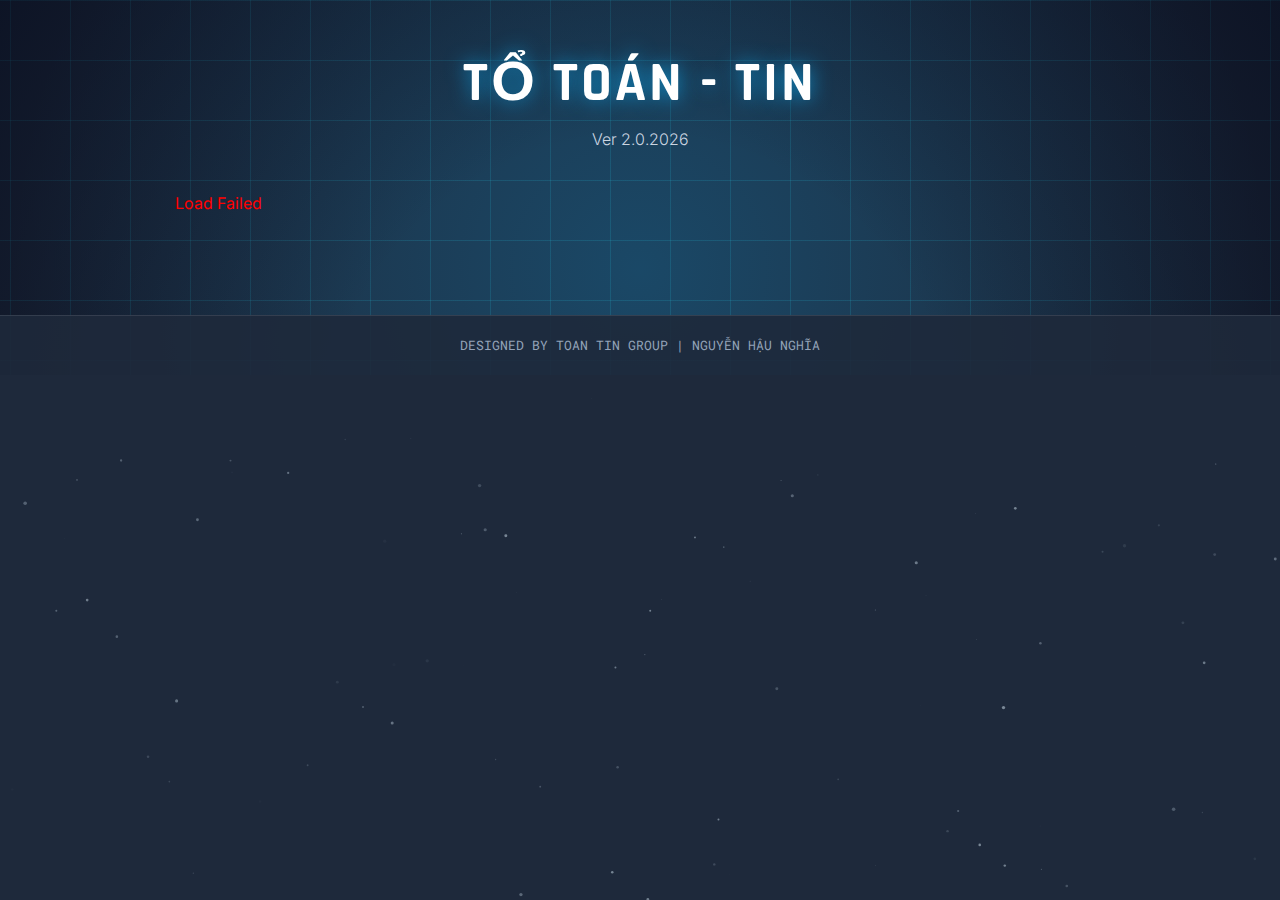
<file: index.html>
<!DOCTYPE html>
<html lang="vi">

<head>
    <meta charset="UTF-8">
    <meta name="viewport" content="width=device-width, initial-scale=1.0">
    <title>TOÁN - TIN</title>

    <link
        href="https://fonts.googleapis.com/css2?family=Inter:wght@400;500;600&family=Rajdhani:wght@500;600;700&family=Roboto+Mono:wght@400;500&display=swap"
        rel="stylesheet">
    <link rel="stylesheet" href="https://cdnjs.cloudflare.com/ajax/libs/font-awesome/6.4.2/css/all.min.css">
    <link href="https://cdn.jsdelivr.net/npm/bootstrap@5.3.2/dist/css/bootstrap.min.css" rel="stylesheet">

    <style>
        :root {
            /* Palette Tech/Science - BRIGHTER VERSION */
            
            /* Nền gốc: Chuyển từ Đen (#0f172a) sang Xanh Slate Đậm (#1e293b) */
            --bg-deep: #1e293b; 
            
            /* Card: Sáng hơn và trong hơn một chút */
            --bg-card: rgba(30, 41, 59, 0.6); 
            
            --border-tech: rgba(56, 189, 248, 0.4);
            --primary-neon: #0ea5e9;
            --text-glow: #f1f5f9; /* Text trắng sáng hơn */
            --text-dim: #cbd5e1;  /* Text phụ sáng hơn */
        }

        html,
        body {
            min-height: 100%;
            margin: 0;
            padding: 0;
            font-family: 'Inter', sans-serif;
            color: var(--text-glow);
            background-color: var(--bg-deep);
            overflow-x: hidden;
        }

        /* --- BACKGROUND: LIGHTER SPACE --- */
        body {
            background-image:
                /* 1. Vignette nhẹ ở góc để tập trung vào giữa */
                radial-gradient(circle at 50% 50%, transparent 40%, rgba(2, 6, 23, 0.6) 100%),
                
                /* 2. Grid (Lưới): Tăng độ sáng (opacity 0.15) để thấy rõ hơn trên nền sáng */
                linear-gradient(rgba(34, 211, 238, 0.15) 1px, transparent 1px),
                linear-gradient(90deg, rgba(34, 211, 238, 0.15) 1px, transparent 1px),
                
                /* 3. NEBULA GLOW (Vầng sáng trung tâm): Đây là điểm làm trang web sáng bừng lên */
                radial-gradient(circle at 50% 30%, rgba(14, 165, 233, 0.25), transparent 70%),

                /* 4. Bottom Glow: Ánh tím nhẹ phía dưới */
                radial-gradient(circle at 50% 100%, rgba(99, 102, 241, 0.2), transparent 50%);

            /* Grid size */
            background-size: 100% 100%, 60px 60px, 60px 60px, 100% 100%, 100% 100%;
            background-position: center;
            background-attachment: fixed;
        }

        /* Canvas sao bay */
        #hero-canvas {
            position: fixed;
            top: 0; left: 0;
            width: 100%; height: 100%;
            z-index: -1;
            pointer-events: none;
            opacity: 0.8; /* Giảm độ mờ của sao một chút vì nền đã sáng */
        }

        /* --- HEADER --- */
        .page-header {
            text-align: center;
            padding-top: 50px;
            margin-bottom: 40px;
            position: relative;
            z-index: 10;
        }

        .tech-badge {
            display: inline-block;
            font-family: 'Roboto Mono', monospace;
            font-size: 0.8rem;
            color: #22d3ee;
            border: 1px solid rgba(34, 211, 238, 0.4);
            padding: 4px 12px;
            border-radius: 4px;
            background: rgba(34, 211, 238, 0.1);
            margin-bottom: 15px;
            letter-spacing: 2px;
            box-shadow: 0 0 20px rgba(34, 211, 238, 0.3);
            backdrop-filter: blur(4px);
        }

        .page-header h1 {
            font-family: 'Rajdhani', sans-serif;
            font-weight: 700;
            font-size: 3.5rem;
            text-transform: uppercase;
            letter-spacing: 3px;
            color: white;
            /* Text shadow mạnh hơn để chữ nổi trên nền sáng */
            text-shadow: 0 0 20px rgba(14, 165, 233, 0.8);
        }

        /* --- LAYOUT GRID --- */
        .dashboard-container {
            width: 100%;
            max-width: 1400px;
            margin: 0 auto;
            padding: 0 20px 60px 20px;
        }

        .edu-grid {
            display: grid;
            grid-template-columns: repeat(3, 1fr);
            gap: 25px;
            width: 100%;
        }

        @media (max-width: 1100px) { .edu-grid { grid-template-columns: repeat(2, 1fr); } }
        @media (max-width: 768px) { 
            .edu-grid { grid-template-columns: 1fr; }
            .page-header h1 { font-size: 2.2rem; }
        }

        .edu-col {
            opacity: 0;
            animation: slideIn 0.6s cubic-bezier(0.2, 0.8, 0.2, 1) forwards;
        }

        @keyframes slideIn {
            from { opacity: 0; transform: translateY(30px); }
            to { opacity: 1; transform: translateY(0); }
        }

        /* --- CARD STYLE (BRIGHTER) --- */
        .edu-card {
            /* Nền card sáng hơn nhờ mix màu trắng nhẹ */
            background: linear-gradient(145deg, rgba(30, 41, 59, 0.7) 0%, rgba(30, 41, 59, 0.4) 100%);
            backdrop-filter: blur(16px);
            -webkit-backdrop-filter: blur(16px);
            border: 1px solid rgba(148, 163, 184, 0.2); /* Viền sáng hơn: màu xám xanh */
            border-radius: 12px;
            display: flex;
            flex-direction: column;
            overflow: hidden;
            box-shadow: 0 8px 32px rgba(0, 0, 0, 0.2); /* Bóng đổ nhẹ hơn */
            transition: transform 0.3s ease, box-shadow 0.3s ease;
        }

        .edu-card:hover {
            transform: translateY(-5px);
            box-shadow: 0 15px 40px rgba(34, 211, 238, 0.2); /* Glow xanh sáng hơn khi hover */
            border-color: rgba(34, 211, 238, 0.6);
            background: rgba(30, 41, 59, 0.8);
        }

        .card-header-block {
            padding: 15px 20px;
            /* Header sáng hơn */
            background: linear-gradient(90deg, rgba(255, 255, 255, 0.05) 0%, transparent 100%);
            border-bottom: 1px solid rgba(255, 255, 255, 0.1);
            display: flex;
            align-items: center;
            gap: 12px;
        }

        .edu-icon-box {
            width: 36px; height: 36px;
            border-radius: 6px;
            display: flex; align-items: center; justify-content: center;
            font-size: 1rem;
            background: rgba(15, 23, 42, 0.5);
            border: 1px solid rgba(255, 255, 255, 0.2);
            box-shadow: 0 0 10px rgba(0,0,0,0.2);
        }

        .edu-title {
            font-family: 'Rajdhani', sans-serif;
            font-weight: 700;
            font-size: 1.2rem;
            color: #fff;
            margin: 0;
            text-transform: uppercase;
            text-shadow: 0 0 5px rgba(0,0,0,0.5); /* Thêm bóng chữ để dễ đọc trên nền sáng */
        }

        /* --- MENU SCROLL AREA --- */
        .edu-menu {
            padding: 10px 15px;
            height: 230px;
            overflow-y: auto;
        }
        .edu-menu::-webkit-scrollbar { width: 4px; }
        .edu-menu::-webkit-scrollbar-track { background: rgba(0, 0, 0, 0.1); border-radius: 2px; }
        .edu-menu::-webkit-scrollbar-thumb { background: rgba(34, 211, 238, 0.5); border-radius: 2px; }
        .edu-menu::-webkit-scrollbar-thumb:hover { background: #22d3ee; }

        .edu-menu-item {
            display: flex; align-items: center; justify-content: space-between;
            padding: 10px 5px;
            color: var(--text-dim);
            font-size: 0.9rem;
            border-bottom: 1px dashed rgba(255, 255, 255, 0.15); /* Viền nét đứt sáng hơn */
            transition: 0.2s;
            cursor: pointer;
        }

        .edu-menu-item:hover {
            color: #fff;
            padding-left: 8px;
            background: rgba(34, 211, 238, 0.1); /* Hover màu xanh sáng */
            border-bottom-color: #22d3ee;
        }

        .menu-left { display: flex; align-items: center; gap: 10px; }

        /* Submenu */
        .submenu {
            max-height: 0; overflow: hidden;
            transition: max-height 0.3s ease, opacity 0.3s;
            margin-left: 8px;
            border-left: 1px solid rgba(255, 255, 255, 0.2);
            opacity: 0;
        }
        .submenu.active { max-height: 500px; opacity: 1; margin-bottom: 5px; }
        .submenu-item {
            padding: 6px 0 6px 12px;
            font-size: 0.85rem; color: #cbd5e1;
            cursor: pointer;
            display: flex; justify-content: space-between; transition: 0.2s;
        }
        .submenu-item:hover { color: #fff; text-shadow: 0 0 5px rgba(255, 255, 255, 0.8); }
        .rotate-icon { transition: 0.3s; font-size: 0.7rem; }
        .rotate-icon.active { transform: rotate(180deg); color: #22d3ee; }

        /* --- FOOTER --- */
        .page-footer {
            text-align: center; margin-top: 40px; padding: 20px;
            border-top: 1px solid rgba(255, 255, 255, 0.1);
            background: rgba(30, 41, 59, 0.9); /* Footer sáng hơn */
            font-family: 'Roboto Mono', monospace;
            font-size: 0.8rem; color: #94a3b8;
        }

        /* --- LOADER --- */
        .loader-radar {
            width: 50px; height: 50px;
            border: 2px solid rgba(34, 211, 238, 0.3); border-radius: 50%;
            position: relative; animation: radarPulse 2s infinite; margin: 0 auto;
        }
        .loader-radar::after {
            content: ''; position: absolute; top: 50%; left: 50%; width: 50%; height: 50%;
            background: linear-gradient(45deg, transparent 50%, #22d3ee 100%);
            border-radius: 100% 0 0 0; transform-origin: 0 0;
            animation: radarSpin 1.5s linear infinite;
        }
        @keyframes radarSpin { 100% { transform: rotate(360deg); } }
        @keyframes radarPulse { 0% { box-shadow: 0 0 0 0 rgba(34, 211, 238, 0.4); } 100% { box-shadow: 0 0 0 20px transparent; } }
    </style>
</head>

<body>
    <canvas id="hero-canvas"></canvas>

    <div class="page-header">
        <h1>TỔ TOÁN - TIN</h1>
        <p style="color:#cbd5e1; margin-top:10px; font-weight:300;">Ver 2.0.2026</p>
    </div>

    <div class="dashboard-container">
        <div class="edu-grid" id="dynamic-grid">
            <div style="grid-column: 1 / -1; padding: 40px 0; text-align: center;">
                <div class="loader-radar"></div>
                <div style="margin-top:15px; font-family:'Roboto Mono'; color:white;">ACCESSING DATABASE...</div>
            </div>
        </div>
    </div>

    <div class="page-footer">
        <div>DESIGNED BY <span>TOAN TIN GROUP</span> | NGUYỄN HẬU NGHĨA</div>
    </div>

    <script>
        // --- CONFIG ---
        const SHEET_ID = '1HoArwLdyt3SOLSF19L6D5Bhl0GXEYKALb2kPijZLet4';
        const SHEET_NAME = 'CSDL';

        // --- FETCH DATA ---
        async function fetchSheetData() {
            const url = `https://docs.google.com/spreadsheets/d/${SHEET_ID}/gviz/tq?tqx=out:json&sheet=${SHEET_NAME}`;
            try {
                const response = await fetch(url);
                const text = await response.text();
                const json = JSON.parse(text.substring(47).slice(0, -2));
                return parseData(json.table.rows);
            } catch (error) {
                console.error('Error:', error);
                document.getElementById('dynamic-grid').innerHTML = '<div style="color:red; text-align:center;">Load Failed</div>';
            }
        }

        function parseData(rows) {
            const cards = [];
            let currentCard = null, currentL1 = null, currentL2 = null;

            rows.forEach(row => {
                const c = row.c;
                if (!c || !c[0]) return;
                const level = c[0] ? c[0].v : 0;
                const icon = c[1] ? c[1].v : 'fas fa-cube';
                let color = c[2] ? c[2].v : '#22d3ee';
                if (color === '#000000') color = '#e2e8f0';
                const label = c[3] ? c[3].v : 'Undefined';
                const link = c[4] ? c[4].v : '#';
                const note = c[5] ? c[5].v : '';

                const item = { level, icon, color, label, link, note, children: [] };

                if (level === 0) { currentCard = item; cards.push(currentCard); currentL1 = null; }
                else if (level === 1) { if (currentCard) { currentL1 = item; currentCard.children.push(currentL1); currentL2 = null; } }
                else if (level === 2) { if (currentL1) { currentL2 = item; currentL1.children.push(currentL2); } }
                else if (level === 3) { if (currentL2) currentL2.children.push(item); }
            });
            return cards;
        }

        // --- RENDER ---
        function renderDashboard(cards) {
            const grid = document.getElementById('dynamic-grid');
            grid.innerHTML = '';

            cards.forEach((card, index) => {
                const col = document.createElement('div');
                col.className = 'edu-col';
                col.style.animationDelay = `${index * 0.05}s`;

                const cardColor = card.color;

                const cardHtml = document.createElement('div');
                cardHtml.className = 'edu-card';
                cardHtml.style.borderTop = `3px solid ${cardColor}`;

                const headerHtml = `
                    <div class="card-header-block">
                        <div class="edu-icon-box" style="color:${cardColor}; border-color:${cardColor}50;">
                            <i class="${card.icon}"></i>
                        </div>
                        <h3 class="edu-title">${card.label}</h3>
                    </div>
                `;

                const menuContainer = document.createElement('div');
                menuContainer.className = 'edu-menu';
                
                if (card.children && card.children.length > 0) {
                    card.children.forEach(child => menuContainer.appendChild(createMenuItem(child)));
                } else {
                    menuContainer.innerHTML = `<div style="text-align:center; padding:20px; color:#94a3b8; font-size:0.85rem;">Coming Soon</div>`;
                }

                cardHtml.innerHTML = headerHtml;
                cardHtml.appendChild(menuContainer);
                col.appendChild(cardHtml);
                grid.appendChild(col);
            });
        }

        function createMenuItem(item) {
            const hasChildren = item.children && item.children.length > 0;
            const isLevel1 = item.level === 1;

            let onClickAttr = '';
            if (hasChildren) onClickAttr = 'onclick="toggleSub(this)"';
            else if (item.link && item.link.length > 5) onClickAttr = `onclick="window.open('${item.link}', '_blank')"`;

            if (isLevel1) {
                const div = document.createElement('div');
                div.innerHTML = `
                    <div class="edu-menu-item" ${onClickAttr} title="${item.note || ''}">
                        <div class="menu-left">
                            <i class="${item.icon}" style="color: ${item.color}; width:20px; text-align:center; font-size:0.9rem;"></i>
                            <span>${item.label}</span>
                        </div>
                        ${hasChildren ? '<i class="fas fa-chevron-down rotate-icon"></i>' : ''}
                    </div>
                `;
                if (hasChildren) {
                    const subDiv = document.createElement('div');
                    subDiv.className = 'submenu';
                    item.children.forEach(c => subDiv.appendChild(createMenuItem(c)));
                    div.appendChild(subDiv);
                }
                return div;
            } else {
                const wrapper = document.createElement('div');
                wrapper.innerHTML = `
                    <div class="submenu-item" ${onClickAttr} title="${item.note || ''}">
                        <span style="display:flex; align-items:center; gap:8px;">
                            ${item.level === 3 ? '<i class="fas fa-angle-right" style="font-size:0.6rem"></i>' : ''}
                            ${item.label}
                        </span>
                         ${hasChildren ? '<i class="fas fa-chevron-down rotate-icon"></i>' : ''}
                    </div>
                `;
                if (hasChildren) {
                    const subSubDiv = document.createElement('div');
                    subSubDiv.className = 'submenu';
                    item.children.forEach(c => subSubDiv.appendChild(createMenuItem(c)));
                    wrapper.appendChild(subSubDiv);
                }
                return wrapper;
            }
        }

        function toggleSub(el) {
            let sub = el.nextElementSibling;
            if (!sub) sub = el.parentElement.querySelector('.submenu');
            const icon = el.querySelector('.rotate-icon');

            if (sub && sub.classList.contains('submenu')) {
                sub.classList.toggle('active');
                if (icon) icon.classList.toggle('active');
            }
        }

        // --- CANVAS BACKGROUND (UPDATED FOR LIGHTER THEME) ---
        const canvas = document.getElementById('hero-canvas');
        const ctx = canvas.getContext('2d');
        let width, height, particles = [];

        function initCanvas() {
            width = canvas.width = window.innerWidth;
            height = canvas.height = window.innerHeight;
            particles = [];
            const count = Math.floor(width / 9); // Giảm mật độ sao chút vì nền sáng
            for (let i = 0; i < count; i++) {
                particles.push({
                    x: Math.random() * width,
                    y: Math.random() * height,
                    vx: (Math.random() - 0.5) * 0.15, // Sao bay nhanh hơn xíu
                    vy: (Math.random() - 0.5) * 0.15,
                    size: Math.random() * 1.8,
                    alpha: Math.random()
                });
            }
        }
        function animateCanvas() {
            ctx.clearRect(0, 0, width, height);
            for (let i = 0; i < particles.length; i++) {
                let p = particles[i];
                p.x += p.vx; p.y += p.vy;
                if (p.x < 0) p.x = width; if (p.x > width) p.x = 0;
                if (p.y < 0) p.y = height; if (p.y > height) p.y = 0;
                ctx.beginPath();
                ctx.arc(p.x, p.y, p.size, 0, Math.PI * 2);
                /* Sao màu trắng xanh, sáng hơn */
                ctx.fillStyle = `rgba(224, 242, 254, ${p.alpha * 0.6})`;
                ctx.fill();
            }
            requestAnimationFrame(animateCanvas);
        }
        window.addEventListener('resize', initCanvas);

        initCanvas();
        animateCanvas();
        fetchSheetData().then(data => {
            if (data) renderDashboard(data);
        });

    </script>
</body>

</html>
</file>
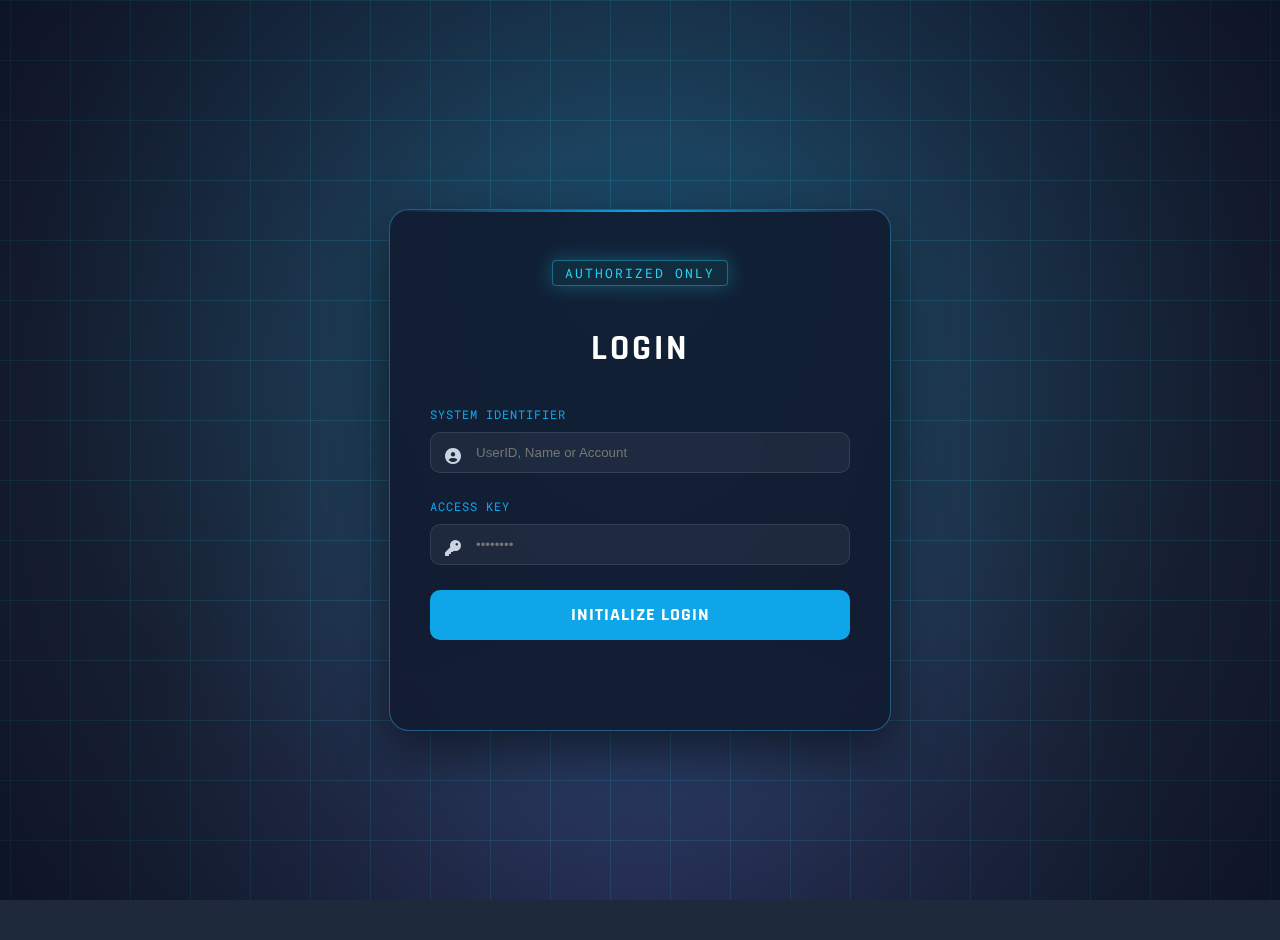
<file: login.html>
<!DOCTYPE html>
<html lang="vi">
<head>
    <meta charset="UTF-8">
    <meta name="viewport" content="width=device-width, initial-scale=1.0">
    <title>Đăng nhập - TOÁN TIN</title>
    <link href="https://fonts.googleapis.com/css2?family=Inter:wght@400;500;600&family=Rajdhani:wght@600;700&family=Roboto+Mono&display=swap" rel="stylesheet">
    <link rel="stylesheet" href="https://cdnjs.cloudflare.com/ajax/libs/font-awesome/6.4.2/css/all.min.css">
    <link rel="stylesheet" href="style.css">
    <style>
        .login-container { min-height: 100vh; display: flex; align-items: center; justify-content: center; padding: 20px; }
        .login-card {
            width: 100%; max-width: 420px; background: rgba(15, 23, 42, 0.8);
            backdrop-filter: blur(25px); border: 1px solid var(--border-tech);
            border-radius: 20px; padding: 50px 40px; box-shadow: 0 20px 50px rgba(0,0,0,0.5);
            position: relative; overflow: hidden;
        }
        .login-card::before {
            content: ''; position: absolute; top: 0; left: 0; width: 100%; height: 2px;
            background: linear-gradient(90deg, transparent, var(--primary-neon), transparent);
        }
        .login-header { text-align: center; margin-bottom: 35px; }
        .login-header h2 { 
            font-family: 'Rajdhani', sans-serif; font-weight: 700; font-size: 2.2rem; 
            letter-spacing: 3px; color: white; text-transform: uppercase;
        }
        .input-group-custom { margin-bottom: 25px; position: relative; }
        .input-group-custom label { 
            display: block; font-size: 0.75rem; color: var(--primary-neon); 
            margin-bottom: 10px; font-family: 'Roboto Mono', monospace; letter-spacing: 1px;
        }
        .input-group-custom i { position: absolute; left: 15px; top: 42px; color: var(--text-dim); }
        .input-group-custom input { 
            width: 100%; background: rgba(255, 255, 255, 0.05); border: 1px solid rgba(255, 255, 255, 0.1); 
            border-radius: 10px; padding: 12px 15px 12px 45px; color: white; outline: none; transition: 0.3s; 
        }
        .input-group-custom input:focus { border-color: var(--primary-neon); background: rgba(255, 255, 255, 0.08); }
        .btn-login { 
            width: 100%; padding: 14px; background: var(--primary-neon); border: none; border-radius: 10px; 
            color: white; font-family: 'Rajdhani', sans-serif; font-weight: 700; font-size: 1.1rem; 
            cursor: pointer; transition: 0.3s; letter-spacing: 1px;
        }
        .btn-login:hover { filter: brightness(1.2); transform: translateY(-2px); box-shadow: 0 10px 20px rgba(14, 165, 233, 0.3); }
        #login-msg { text-align: center; margin-top: 20px; font-size: 0.85rem; min-height: 20px; font-family: 'Roboto Mono'; }
    </style>
</head>
<body>
    <canvas id="hero-canvas"></canvas>
    <div class="login-container">
        <div class="login-card">
            <div class="login-header">
                <div class="tech-badge" style="margin-bottom: 10px;">AUTHORIZED ONLY</div>
                <h2>LOGIN</h2>
            </div>
            <form id="login-form">
                <div class="input-group-custom">
                    <label>SYSTEM IDENTIFIER</label>
                    <i class="fas fa-user-circle"></i>
                    <input type="text" id="username" placeholder="UserID, Name or Account" required>
                </div>
                <div class="input-group-custom">
                    <label>ACCESS KEY</label>
                    <i class="fas fa-key"></i>
                    <input type="password" id="password" placeholder="••••••••" required>
                </div>
                <button type="submit" class="btn-login" id="btn-submit">INITIALIZE LOGIN</button>
                <div id="login-msg"></div>
            </form>
        </div>
    </div>

    <script src="script.js"></script>
    <script>
        document.getElementById('login-form').addEventListener('submit', async (e) => {
            e.preventDefault();
            const userInp = document.getElementById('username').value.trim().toLowerCase();
            const passInp = document.getElementById('password').value;
            const msg = document.getElementById('login-msg');
            const btn = document.getElementById('btn-submit');

            msg.innerText = "> VERIFYING..."; msg.style.color = "var(--primary-neon)";
            btn.disabled = true;

            try {
                const url = `https://docs.google.com/spreadsheets/d/${SHEET_ID}/gviz/tq?tqx=out:json&sheet=User`;
                const response = await fetch(url);
                const text = await response.text();
                const json = JSON.parse(text.substring(47).slice(0, -2));
                const rows = json.table.rows;

                let authUser = null;
                for (let row of rows) {
                    const c = row.c;
                    if (!c) continue;
                    
                    const data = {
                        uID: c[0] ? String(c[0].v).toLowerCase() : '',
                        name: c[1] ? String(c[1].v).toLowerCase() : '',
                        rem: c[2] ? String(c[2].v).toLowerCase() : '',
                        acc: c[6] ? String(c[6].v).toLowerCase() : '',
                        pass: c[9] ? String(c[9].v) : '',
                        realName: c[1] ? c[1].v : 'User',
                        avatar: c[5] ? c[5].v : '',
                        perms: c[7] ? c[7].v : 'Member'
                    };

                    if ((userInp === data.uID || userInp === data.name || userInp === data.rem || userInp === data.acc) && passInp === data.pass) {
                        authUser = data; break;
                    }
                }

                if (authUser) {
                    localStorage.setItem('isLoggedIn', 'true');
                    localStorage.setItem('userData', JSON.stringify({
                        name: authUser.realName,
                        avatar: authUser.avatar,
                        perms: authUser.perms,
                        account: authUser.acc
                    }));
                    msg.innerText = "> ACCESS GRANTED. REDIRECTING..."; msg.style.color = "#4ade80";
                    setTimeout(() => window.location.href = 'index.html', 1000);
                } else {
                    msg.innerText = "> ERROR: INVALID CREDENTIALS"; msg.style.color = "#f87171";
                    btn.disabled = false;
                }
            } catch (err) {
                msg.innerText = "> SYSTEM ERROR CONTACT ADMIN"; btn.disabled = false;
            }
        });
    </script>
</body>
</html>
</file>
<file: style.css>
:root {
    /* Palette Tech/Science */
    --bg-deep: #1e293b; 
    --bg-card: rgba(30, 41, 59, 0.6); 
    --border-tech: rgba(56, 189, 248, 0.4);
    --primary-neon: #0ea5e9;
    --text-glow: #f1f5f9; 
    --text-dim: #cbd5e1;  
}

html, body {
    min-height: 100%;
    margin: 0; padding: 0;
    font-family: 'Inter', sans-serif;
    color: var(--text-glow);
    background-color: var(--bg-deep);
    overflow-x: hidden;
}

/* BACKGROUND */
body {
    background-image:
        radial-gradient(circle at 50% 50%, transparent 40%, rgba(2, 6, 23, 0.6) 100%),
        linear-gradient(rgba(34, 211, 238, 0.15) 1px, transparent 1px),
        linear-gradient(90deg, rgba(34, 211, 238, 0.15) 1px, transparent 1px),
        radial-gradient(circle at 50% 30%, rgba(14, 165, 233, 0.25), transparent 70%),
        radial-gradient(circle at 50% 100%, rgba(99, 102, 241, 0.2), transparent 50%);
    background-size: 100% 100%, 60px 60px, 60px 60px, 100% 100%, 100% 100%;
    background-position: center;
    background-attachment: fixed;
}

#hero-canvas {
    position: fixed; top: 0; left: 0;
    width: 100%; height: 100%;
    z-index: -1; pointer-events: none; opacity: 0.8;
}

/* HEADER */
.page-header {
    text-align: center; padding-top: 50px; margin-bottom: 40px;
    position: relative; z-index: 10;
}

.tech-badge {
    display: inline-block;
    font-family: 'Roboto Mono', monospace; font-size: 0.8rem;
    color: #22d3ee; border: 1px solid rgba(34, 211, 238, 0.4);
    padding: 4px 12px; border-radius: 4px;
    background: rgba(34, 211, 238, 0.1); margin-bottom: 15px;
    letter-spacing: 2px; box-shadow: 0 0 20px rgba(34, 211, 238, 0.3);
    backdrop-filter: blur(4px);
}

.page-header h1 {
    font-family: 'Rajdhani', sans-serif; font-weight: 700;
    font-size: 3.5rem; text-transform: uppercase; letter-spacing: 3px;
    color: white; text-shadow: 0 0 20px rgba(14, 165, 233, 0.8);
    margin: 0;
}

/* USER PROFILE (GÓC PHẢI) */
.user-profile {
    position: fixed; top: 20px; right: 20px; z-index: 1000;
    display: flex; align-items: center; gap: 12px;
    padding: 6px 15px; /* Padding gọn hơn */
    background: rgba(15, 23, 42, 0.9);
    border: 1px solid var(--border-tech);
    border-radius: 50px;
    backdrop-filter: blur(10px);
    box-shadow: 0 0 15px rgba(14, 165, 233, 0.2);
    transition: 0.3s;
}
.user-name {
    font-family: 'Rajdhani', sans-serif; font-weight: 700;
    color: white; font-size: 0.9rem; letter-spacing: 0.5px;
    margin-right: 5px;
}
.user-avatar {
    width: 32px; height: 32px; border-radius: 50%;
    border: 1.5px solid var(--primary-neon); object-fit: cover;
}
.btn-logout {
    color: #f87171; cursor: pointer; margin-left: 5px;
    font-size: 1rem; transition: 0.2s;
}
.btn-logout:hover { transform: scale(1.1); color: #ff4d4d; }

/* GRID LAYOUT */
.dashboard-container {
    width: 100%; max-width: 1400px;
    margin: 0 auto; padding: 0 20px 60px 20px;
}
.edu-grid {
    display: grid; grid-template-columns: repeat(4, 1fr);
    gap: 25px; width: 100%;
}
@media (max-width: 1100px) { .edu-grid { grid-template-columns: repeat(4, 1fr); } }
@media (max-width: 768px) { 
    .edu-grid { grid-template-columns: 1fr; }
    .page-header h1 { font-size: 2.2rem; }
}

/* CARD STYLE */
.edu-col { opacity: 0; animation: slideIn 0.6s cubic-bezier(0.2, 0.8, 0.2, 1) forwards; }
@keyframes slideIn { from { opacity: 0; transform: translateY(30px); } to { opacity: 1; transform: translateY(0); } }

.edu-card {
    background: linear-gradient(145deg, rgba(30, 41, 59, 0.7) 0%, rgba(30, 41, 59, 0.4) 100%);
    backdrop-filter: blur(16px); -webkit-backdrop-filter: blur(16px);
    border: 1px solid rgba(148, 163, 184, 0.2);
    border-radius: 12px; display: flex; flex-direction: column;
    overflow: hidden; box-shadow: 0 8px 32px rgba(0, 0, 0, 0.2);
    transition: transform 0.3s ease, box-shadow 0.3s ease;
}
.edu-card:hover {
    transform: translateY(-5px);
    box-shadow: 0 15px 40px rgba(34, 211, 238, 0.2);
    border-color: rgba(34, 211, 238, 0.6);
    background: rgba(30, 41, 59, 0.8);
}
.card-header-block {
    padding: 15px 20px;
    background: linear-gradient(90deg, rgba(255, 255, 255, 0.05) 0%, transparent 100%);
    border-bottom: 1px solid rgba(255, 255, 255, 0.1);
    display: flex; align-items: center; gap: 12px;
}
.edu-icon-box {
    width: 36px; height: 36px; border-radius: 6px;
    display: flex; align-items: center; justify-content: center;
    font-size: 1rem; background: rgba(15, 23, 42, 0.5);
    border: 1px solid rgba(255, 255, 255, 0.2);
    box-shadow: 0 0 10px rgba(0,0,0,0.2);
}
.edu-title {
    font-family: 'Rajdhani', sans-serif; font-weight: 700;
    font-size: 1.2rem; color: #fff; margin: 0;
    text-transform: uppercase; text-shadow: 0 0 5px rgba(0,0,0,0.5);
}

/* MENU SCROLL */
.edu-menu { padding: 10px 15px; height: 260px; overflow-y: auto; }
.edu-menu::-webkit-scrollbar { width: 4px; }
.edu-menu::-webkit-scrollbar-track { background: rgba(0, 0, 0, 0.1); border-radius: 2px; }
.edu-menu::-webkit-scrollbar-thumb { background: rgba(34, 211, 238, 0.5); border-radius: 2px; }
.edu-menu-item {
    display: flex; align-items: center; justify-content: space-between;
    padding: 6px 5px; color: var(--text-dim); font-size: 0.9rem;
    border-bottom: 1px dashed rgba(255, 255, 255, 0.15);
    transition: 0.2s; cursor: pointer;
}
.edu-menu-item:hover {
    color: #fff; padding-left: 8px;
    background: rgba(34, 211, 238, 0.1); border-bottom-color: #22d3ee;
}
.menu-left { display: flex; align-items: center; gap: 10px; }
.submenu {
    max-height: 0; overflow: hidden; transition: max-height 0.3s ease, opacity 0.3s;
    margin-left: 8px; border-left: 1px solid rgba(255, 255, 255, 0.2); opacity: 0;
}
.submenu.active { max-height: 500px; opacity: 1; margin-bottom: 5px; }
.submenu-item {
    padding: 6px 0 6px 12px; font-size: 0.85rem; color: #cbd5e1;
    cursor: pointer; display: flex; justify-content: space-between; transition: 0.2s;
}
.submenu-item:hover { color: #fff; text-shadow: 0 0 5px rgba(255, 255, 255, 0.8); }
.rotate-icon { transition: 0.3s; font-size: 0.7rem; }
.rotate-icon.active { transform: rotate(180deg); color: #22d3ee; }

/* FOOTER & LOADER */
.page-footer {
    text-align: center; margin-top: 40px; padding: 20px;
    border-top: 1px solid rgba(255, 255, 255, 0.1);
    background: rgba(30, 41, 59, 0.9);
    font-family: 'Roboto Mono', monospace; font-size: 0.8rem; color: #94a3b8;
}
.loader-radar {
    width: 50px; height: 50px; border: 2px solid rgba(34, 211, 238, 0.3);
    border-radius: 50%; position: relative; animation: radarPulse 2s infinite; margin: 0 auto;
}
.loader-radar::after {
    content: ''; position: absolute; top: 50%; left: 50%; width: 50%; height: 50%;
    background: linear-gradient(45deg, transparent 50%, #22d3ee 100%);
    border-radius: 100% 0 0 0; transform-origin: 0 0;
    animation: radarSpin 1.5s linear infinite;
}
@keyframes radarSpin { 100% { transform: rotate(360deg); } }
@keyframes radarPulse { 0% { box-shadow: 0 0 0 0 rgba(34, 211, 238, 0.4); } 100% { box-shadow: 0 0 0 20px transparent; } }

/* LOGIN SPECIFIC */
.login-container { min-height: 100vh; display: flex; align-items: center; justify-content: center; padding: 20px; }
.login-card {
    width: 100%; max-width: 440px; 
    background: rgba(15, 23, 42, 0.85);
    backdrop-filter: blur(25px); 
    border: 1px solid var(--border-tech);
    border-radius: 20px; 
    padding: 60px 40px; 
    box-shadow: 0 20px 60px rgba(0,0,0,0.6);
    position: relative; overflow: hidden;
}
.login-card::before {
    content: ''; position: absolute; top: 0; left: 0; width: 100%; height: 3px;
    background: linear-gradient(90deg, transparent, var(--primary-neon), transparent);
}
.input-group-custom { margin-bottom: 25px; position: relative; }
.input-group-custom label { 
    display: block; font-size: 0.75rem; color: var(--primary-neon); 
    margin-bottom: 10px; font-family: 'Roboto Mono', monospace; letter-spacing: 1px;
}
.input-group-custom i { position: absolute; left: 15px; top: 42px; color: var(--text-dim); }
.input-group-custom input { 
    width: 100%; box-sizing: border-box; background: rgba(255, 255, 255, 0.05); border: 1px solid rgba(255, 255, 255, 0.1); 
    border-radius: 10px; padding: 12px 0px 12px 45px; color: white; outline: none; transition: 0.3s; 
}
.input-group-custom input:focus { border-color: var(--primary-neon); background: rgba(255, 255, 255, 0.08); }
</file>
